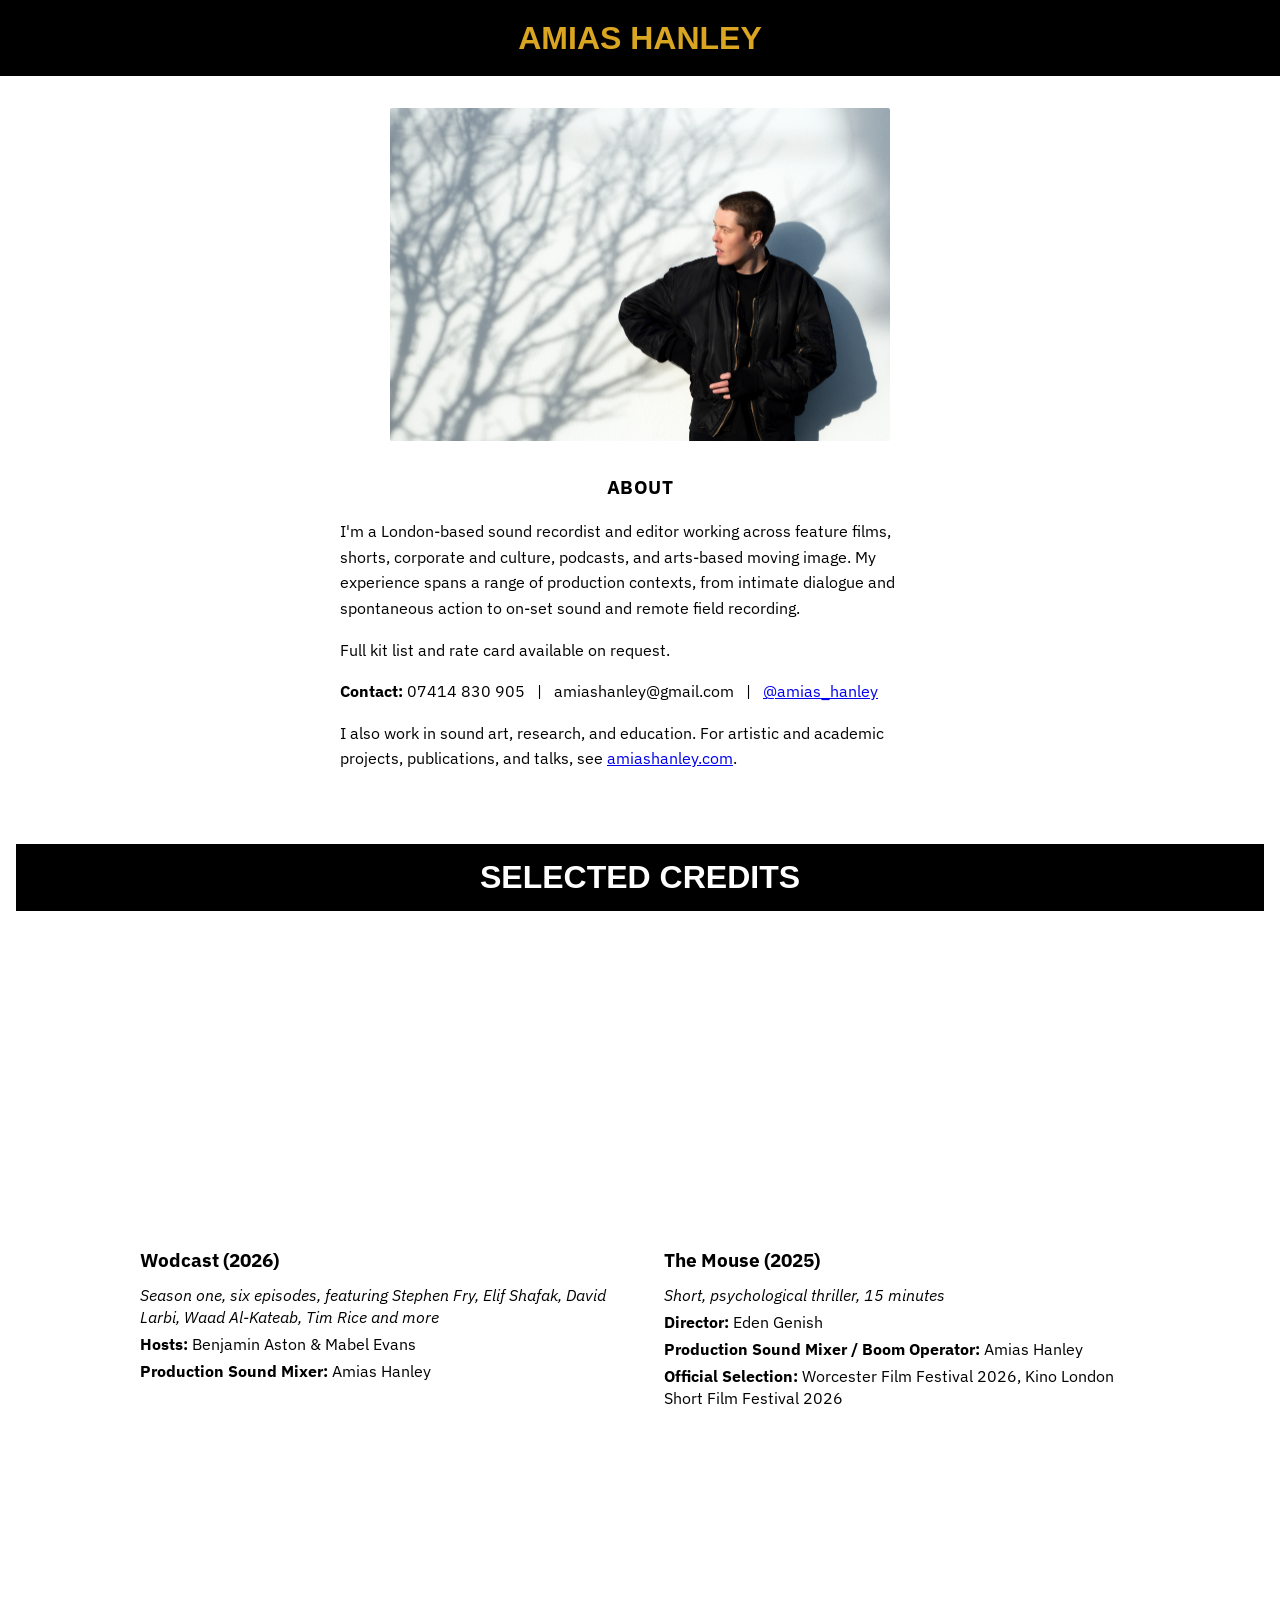
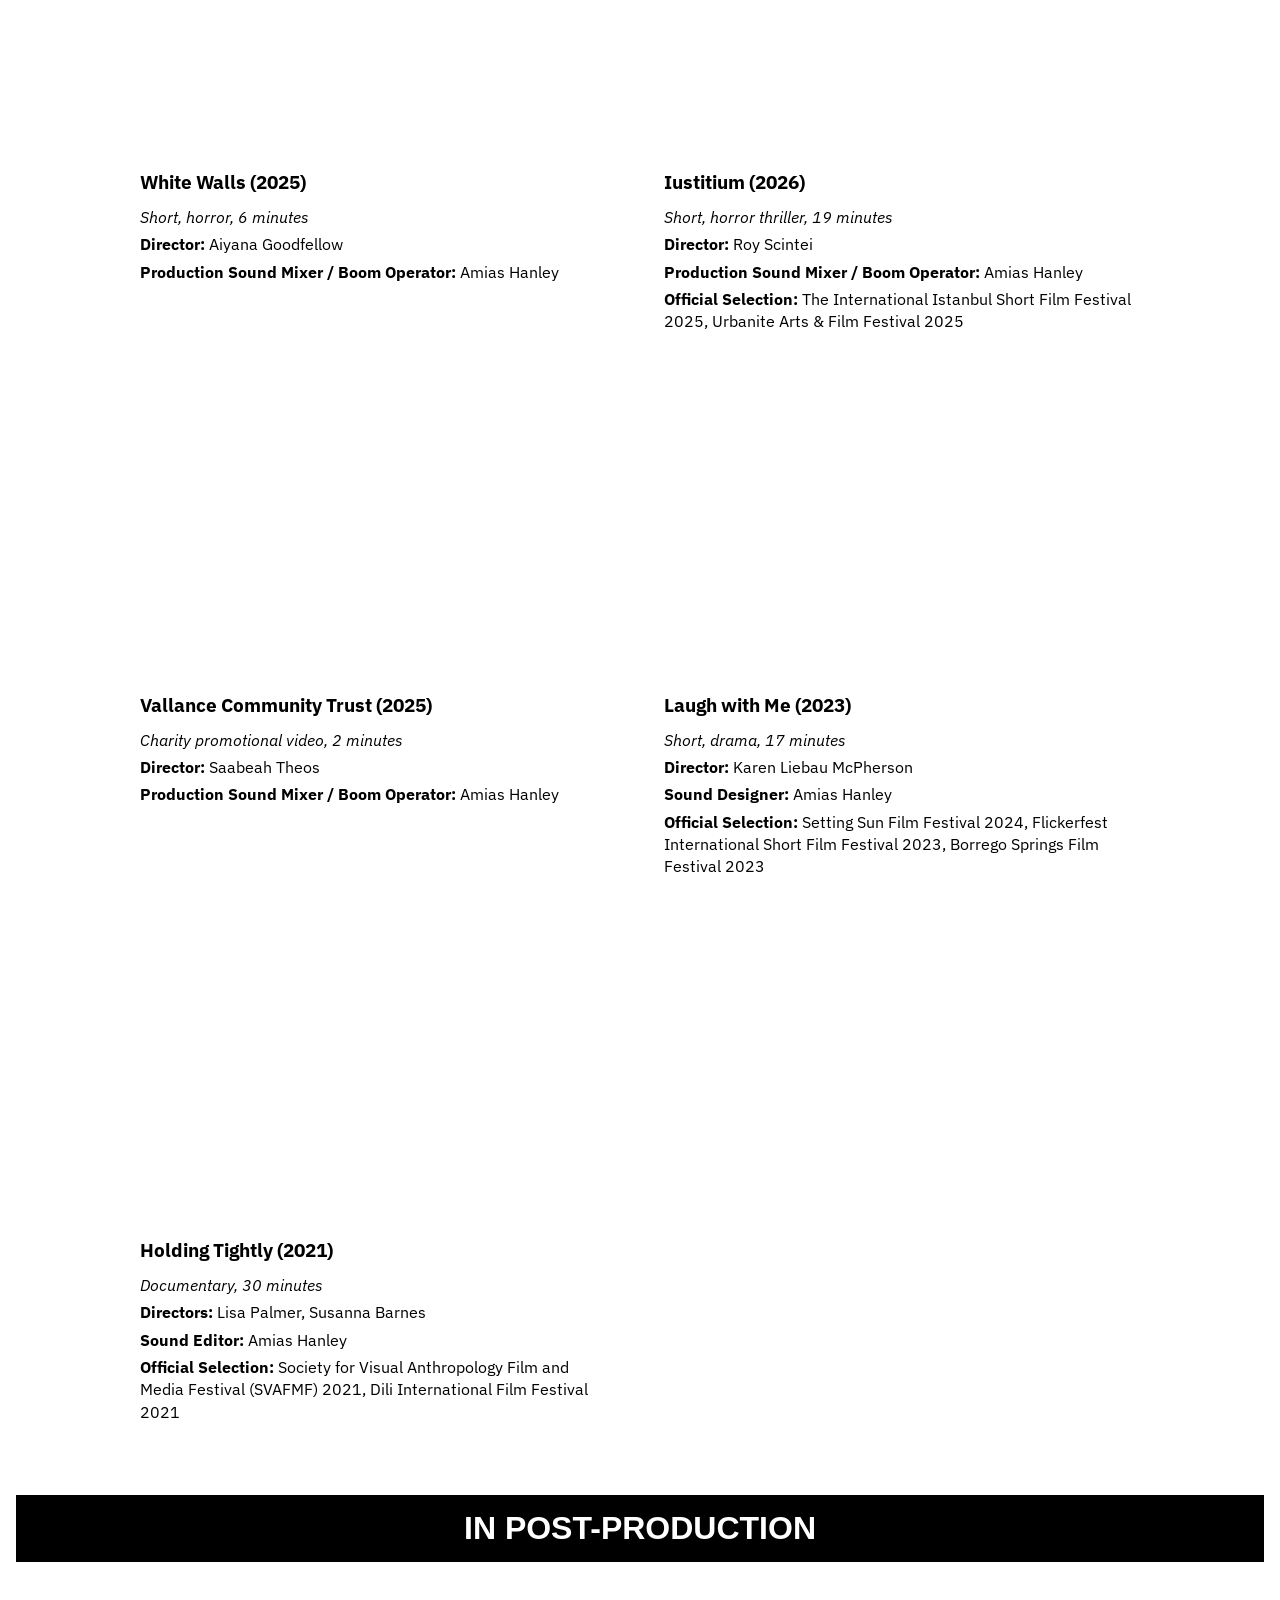
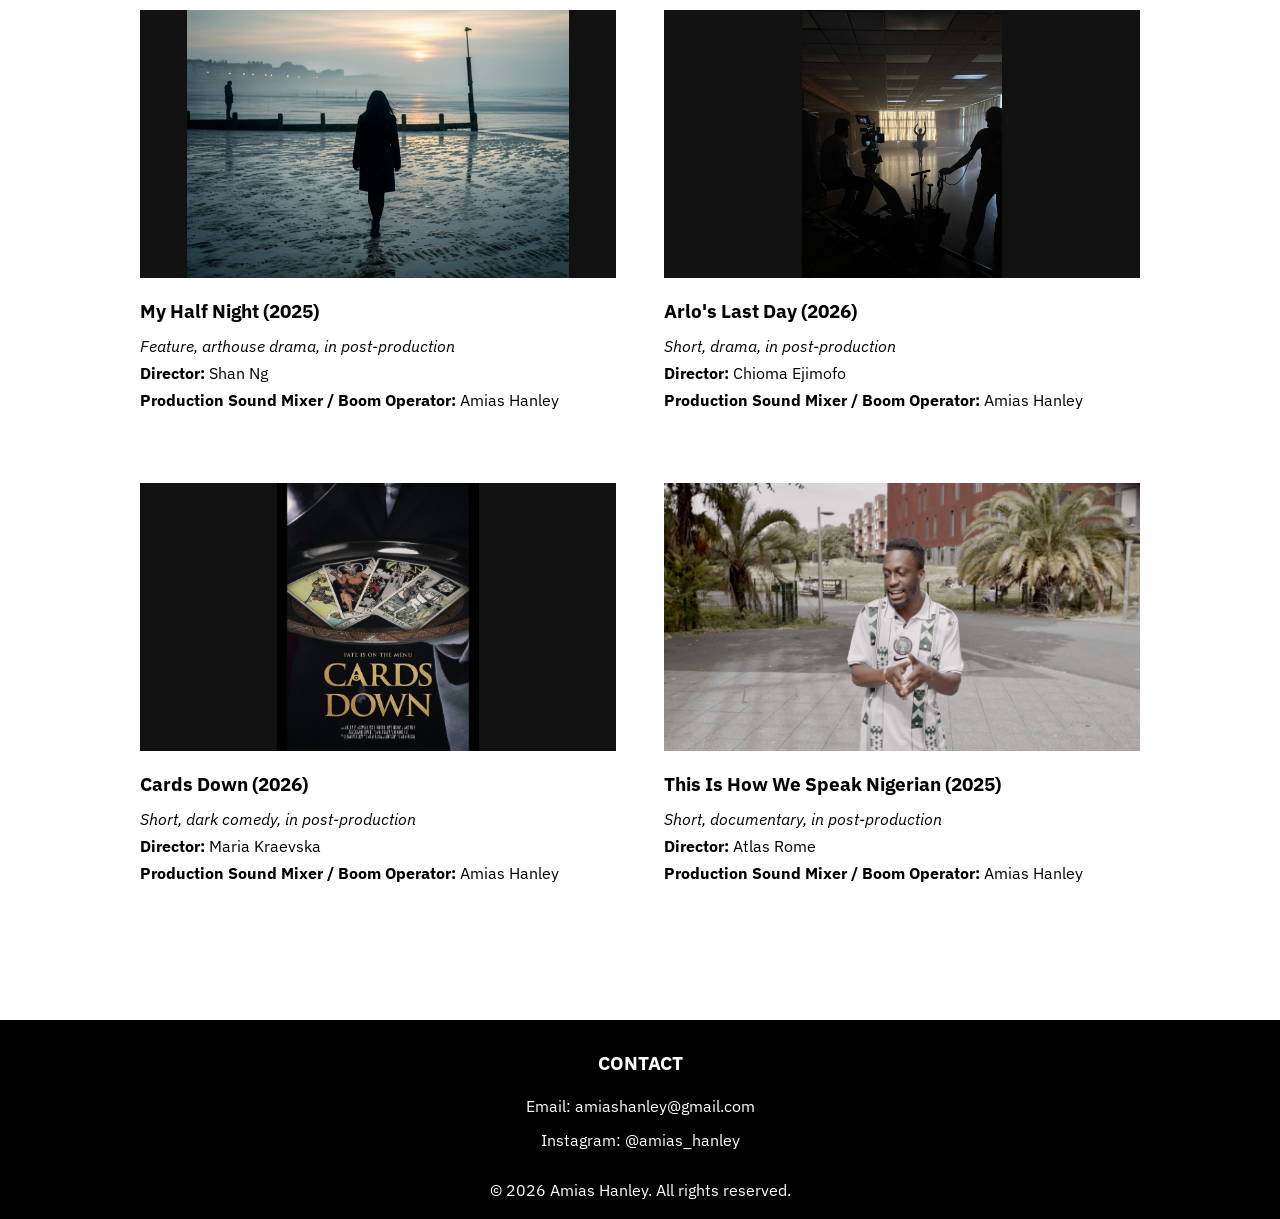
<file: index.html>
<!DOCTYPE html>
<html lang="en">
<head>
  <meta charset="UTF-8">
  <meta name="viewport" content="width=device-width, initial-scale=1.0">

  <title>Amias Hanley | Sound</title>

  <link rel="icon" href="images/003-ahs.favicon.transparent.png" type="image/png">

  <link rel="preconnect" href="https://fonts.googleapis.com">
  <link rel="preconnect" href="https://fonts.gstatic.com" crossorigin>
  <link href="https://fonts.googleapis.com/css2?family=IBM+Plex+Sans:ital,wght@0,300;0,400;0,500;0,600;0,700;1,400&display=swap" rel="stylesheet">

  <link rel="stylesheet" href="style.css">
</head>
<body>
  <!-- Header Section -->
  <header>
    <h1>AMIAS HANLEY</h1>
  </header>

    <!-- About Section -->
<section id="about">
  <img src="images/001-amias-hanley-photo-devika-bilimoria.jpg" alt="Portrait of Amias Hanley. Photo: Devika Bilimoria">
  <h3>ABOUT</h3>
  <p>I'm a London-based sound recordist and editor working across feature films, shorts, corporate and culture, podcasts, and arts-based moving image. My experience spans a range of production contexts, from intimate dialogue and spontaneous action to on-set sound and remote field recording.</p>

<p>Full kit list and rate card available on request.</p>

<p><strong>Contact:</strong> 07414 830 905 &nbsp; | &nbsp; amiashanley@gmail.com &nbsp; | &nbsp; <a href="https://instagram.com/amias_hanley" target="_blank">@amias_hanley</a></p>

<p>I also work in sound art, research, and education. For artistic and academic projects, publications, and talks, see <a href="https://www.amiashanley.com" target="_blank">amiashanley.com</a>.</p>
</section>

<!-- Film Section: Video Grid -->
<section id="film-section">
  <h2 class="film-heading">Selected Credits</h2>
  <div class="content-grid">

    <!-- Wodcast -->
    <div class="content-item">
      <div class="video-container">
        <iframe 
          src="https://www.youtube.com/embed/XvIjph0xPK0" 
          title="YouTube video player" 
          frameborder="0" 
          allow="accelerometer; autoplay; clipboard-write; encrypted-media; gyroscope; picture-in-picture" 
          allowfullscreen>
        </iframe>
      </div>
      <div class="project">
        <h3>Wodcast (2026)</h3>
        <p><em>Season one, six episodes, featuring Stephen Fry, Elif Shafak, David Larbi, Waad Al-Kateab, Tim Rice and more</em></p>
        <p><strong>Hosts:</strong> Benjamin Aston & Mabel Evans</p>
        <p><strong>Production Sound Mixer:</strong> Amias Hanley</p>
      </div>
    </div>

     <!-- The Mouse -->
    <div class="content-item">
  <div class="video-container">
    <iframe 
      src="https://www.youtube.com/embed/_j5LCXTcDgM" 
      title="YouTube video player" 
      frameborder="0" 
      allow="accelerometer; autoplay; clipboard-write; encrypted-media; gyroscope; picture-in-picture" 
      allowfullscreen>
    </iframe>
  </div>
  <div class="project">
    <h3>The Mouse (2025)</h3>
    <p><em>Short, psychological thriller, 15 minutes</em></p>
    <p><strong>Director:</strong> Eden Genish</p>
    <p><strong>Production Sound Mixer / Boom Operator:</strong> Amias Hanley</p>
    <p><strong>Official Selection:</strong> Worcester Film Festival 2026, Kino London Short Film Festival 2026</p>
  </div>
</div>

    <!-- White Walls -->
    <div class="content-item">
      <div class="video-container">
        <iframe 
          src="https://www.youtube.com/embed/Se4Akojj3Lo" 
          title="YouTube video player" 
          frameborder="0" 
          allow="accelerometer; autoplay; clipboard-write; encrypted-media; gyroscope; picture-in-picture" 
          allowfullscreen>
        </iframe>
      </div>
      <div class="project">
        <h3>White Walls (2025)</h3>
        <p><em>Short, horror, 6 minutes</em></p>
        <p><strong>Director:</strong> Aiyana Goodfellow</p>
        <p><strong>Production Sound Mixer / Boom Operator:</strong> Amias Hanley</p>
      </div>
    </div>

    <!-- Iustitium -->
    <div class="content-item">
  <div class="video-container">
    <iframe width="560" height="315" src="https://www.youtube.com/embed/ovKR_017igU?si=QKPlKV_r1Uzd54P8" title="YouTube video player" frameborder="0" allow="accelerometer; autoplay; clipboard-write; encrypted-media; gyroscope; picture-in-picture; web-share" referrerpolicy="strict-origin-when-cross-origin" allowfullscreen></iframe>
  </div>
  <div class="project">
    <h3>Iustitium (2026)</h3>
    <p><em>Short, horror thriller, 19 minutes</em></p>
    <p><strong>Director:</strong> Roy Scintei</p>
    <p><strong>Production Sound Mixer / Boom Operator:</strong> Amias Hanley</p>
    <p><strong>Official Selection:</strong> The International Istanbul Short Film Festival 2025, Urbanite Arts & Film Festival 2025</p>
  </div>
</div>

    <!-- Vallance Community Trust -->
<div class="content-item">
  <div class="video-container">
    <iframe 
      src="https://player.vimeo.com/video/1195422866"
      frameborder="0" 
      allow="autoplay; fullscreen; picture-in-picture" 
      allowfullscreen>
    </iframe>
  </div>
  <div class="project">
    <h3>Vallance Community Trust (2025)</h3>
    <p><em>Charity promotional video, 2 minutes</em></p>
    <p><strong>Director:</strong> Saabeah Theos</p>
    <p><strong>Production Sound Mixer / Boom Operator:</strong> Amias Hanley</p>
  </div>
</div>

    <!-- Laugh with Me -->
    <div class="content-item">
      <div class="video-container">
        <iframe 
          src="https://www.youtube.com/embed/NxhBD2s2a7E" 
          title="YouTube video player" 
          frameborder="0" 
          allow="accelerometer; autoplay; clipboard-write; encrypted-media; gyroscope; picture-in-picture" 
          allowfullscreen>
        </iframe>
      </div>
      <div class="project">
        <h3>Laugh with Me (2023)</h3>
        <p><em>Short, drama, 17 minutes</em></p>
        <p><strong>Director:</strong> Karen Liebau McPherson</p>
        <p><strong>Sound Designer:</strong> Amias Hanley</p>
        <p><strong>Official Selection:</strong> Setting Sun Film Festival 2024, Flickerfest International Short Film Festival 2023, Borrego Springs Film Festival 2023</p>
      </div>
    </div>

    <!-- Holding Tightly -->
    <div class="content-item">
      <div class="video-container">
        <iframe 
          src="https://player.vimeo.com/video/551351079"
          frameborder="0" 
          allow="autoplay; fullscreen; picture-in-picture" 
          allowfullscreen>
        </iframe>
      </div>
      <div class="project">
        <h3>Holding Tightly (2021)</h3> 
        <p><em>Documentary, 30 minutes</em></p>
        <p><strong>Directors:</strong> Lisa Palmer, Susanna Barnes</p>
        <p><strong>Sound Editor:</strong> Amias Hanley</p>
        <p><strong>Official Selection:</strong> Society for Visual Anthropology Film and Media Festival (SVAFMF) 2021, Dili International Film Festival 2021</p>
      </div>
    </div>

    </div>

<h2 class="film-heading">In Post-Production</h2>

<div class="content-grid">

    <!-- My Half Night: pulled from Selected Credits, still in post -->
    <div class="content-item">
      <div class="video-container is-poster">
        <img src="images/002-my-half-night.png" alt="My Half Night">
      </div>
      <div class="project">
        <h3>My Half Night (2025)</h3>
        <p><em>Feature, arthouse drama, in post-production</em></p>
        <p><strong>Director:</strong> Shan Ng</p>
        <p><strong>Production Sound Mixer / Boom Operator:</strong> Amias Hanley</p>
      </div>
    </div>

    <!-- Arlo's Last Day: still in post -->
    <div class="content-item">
      <div class="video-container is-poster">
        <img src="images/001-arlo's-last-day-bts.jpg" alt="arlo's-last-day-bts">
      </div>
      <div class="project">
        <h3>Arlo's Last Day (2026)</h3>
        <p><em>Short, drama, in post-production</em></p>
        <p><strong>Director:</strong> Chioma Ejimofo</p>
        <p><strong>Production Sound Mixer / Boom Operator:</strong> Amias Hanley</p>
      </div>
    </div>

    <!-- Cards Down: still in post -->
    <div class="content-item"> 
      <div class="video-container is-poster">
        <img src="images/001-cards-down.jpg" alt="cards-down">
      </div>
      <div class="project">
        <h3>Cards Down (2026)</h3>
        <p><em>Short, dark comedy, in post-production</em></p>
        <p><strong>Director:</strong> Maria Kraevska</p>
        <p><strong>Production Sound Mixer / Boom Operator:</strong> Amias Hanley</p>
      </div>
    </div>

 <!-- This Is How We Speak Nigerian: NOTE - need filmmaker permission before using footage -->
    <div class="content-item">
      <div class="video-container">
        <img src="images/001-tihwsn.jpg" alt="This Is How We Speak Nigerian (film still)" style="width: 100%; height: auto; object-fit: cover;">
      </div>
      <div class="project">
        <h3>This Is How We Speak Nigerian (2025)</h3>
        <p><em>Short, documentary, in post-production</em></p>
        <p><strong>Director:</strong> Atlas Rome</p>
        <p><strong>Production Sound Mixer / Boom Operator:</strong> Amias Hanley</p>
      </div>
    </div>
    
  </div>
</section>
  
  <!-- Footer Section -->
<footer>
  <div class="footer-content">
    <div class="contact">
      <h3>Contact</h3>
      <p>Email: amiashanley@gmail.com</p>
      <p>Instagram: @amias_hanley</p>
      <!-- Or add social media links -->
    </div>
    <div class="copyright">
      <p>&copy; 2026 Amias Hanley. All rights reserved.</p>
    </div>
  </div>
</footer>

  <!-- Link to your JavaScript file -->
  <script src="script.js"></script>
</body>
</html>
</file>
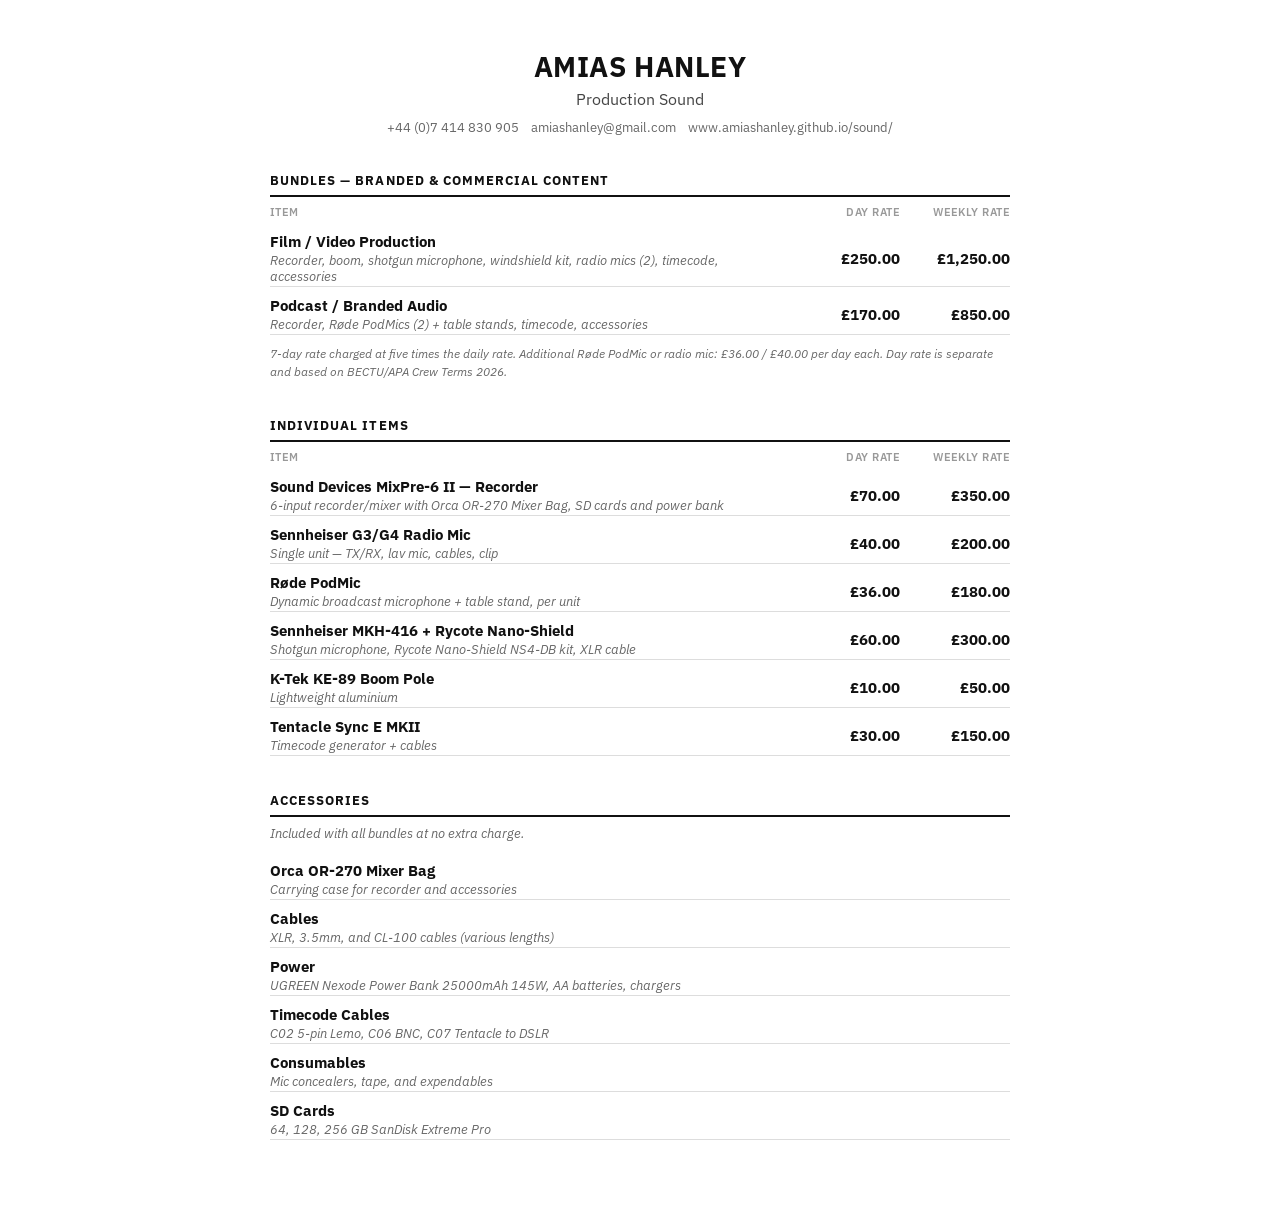
<file: commercial-rate-card.html>
<!DOCTYPE html>
<html lang="en">
<head>
<meta charset="UTF-8">
<title>Amias Hanley — Branded & Commercial Rate Card</title>
<link rel="preconnect" href="https://fonts.googleapis.com">
<link rel="preconnect" href="https://fonts.gstatic.com" crossorigin>
<link href="https://fonts.googleapis.com/css2?family=IBM+Plex+Sans:ital,wght@0,300;0,400;0,500;0,600;0,700;1,400&display=swap" rel="stylesheet">
<style>
  :root {
    --ink: #111111;
    --grey: #666666;
    --hairline: #dddddd;
    --rule: #111111;
    --col-width: 110px;
  }
  * { box-sizing: border-box; }
  body {
    font-family: 'IBM Plex Sans', sans-serif;
    color: var(--ink);
    max-width: 820px;
    margin: 0 auto;
    padding: 48px 40px 80px;
    background: #ffffff;
  }
  h1 {
    text-align: center;
    font-size: 28px;
    font-weight: 700;
    letter-spacing: 0.02em;
    margin: 0 0 4px;
  }
  .subtitle {
    text-align: center;
    font-size: 16px;
    color: #444;
    font-weight: 400;
    margin: 0 0 10px;
  }
  .contact {
    text-align: center;
    font-size: 13px;
    color: var(--grey);
    margin: 0 0 14px;
  }
  .contact a {
    color: var(--grey);
    text-decoration: none;
  }
  .contact a:hover {
    text-decoration: underline;
  }
  .category {
    font-size: 13px;
    font-weight: 700;
    letter-spacing: 0.08em;
    text-transform: uppercase;
    border-bottom: 2px solid var(--rule);
    padding-bottom: 6px;
    margin: 36px 0 8px;
  }
  .col-labels {
    display: flex;
    font-size: 11px;
    font-weight: 600;
    color: #999;
    text-transform: uppercase;
    letter-spacing: 0.04em;
    margin-bottom: 4px;
  }
  .col-labels .name { flex: 1; }
  .col-labels .day, .col-labels .week,
  .row .day, .row .week {
    width: var(--col-width);
    text-align: right;
    flex: 0 0 var(--col-width);
  }

  .row {
    display: flex;
    align-items: baseline;
    padding: 9px 0 2px;
    border-bottom: 1px solid var(--hairline);
  }
  .row .name-block { flex: 1; padding-right: 12px; }
  .row .item-name {
    font-weight: 700;
    font-size: 15px;
  }
  .row .item-desc {
    font-size: 12.5px;
    font-style: italic;
    color: var(--grey);
    margin-top: 1px;
  }
  .row .day, .row .week {
    font-weight: 700;
    font-size: 15px;
    align-self: center;
  }
  .footnote {
    font-size: 12px;
    font-style: italic;
    color: #666;
    margin: 10px 0 0;
    line-height: 1.5;
  }
  .accessories-note {
    font-size: 13px;
    font-style: italic;
    color: #666;
    margin: 0 0 10px;
  }

  @media print {
    body { padding: 20px 30px; }
  }
</style>
</head>
<body>

<h1>AMIAS HANLEY</h1>
<div class="subtitle">Production Sound</div>
<div class="contact">
  <a href="tel:+447414830905">+44 (0)7 414 830 905</a> &nbsp;&nbsp;
  amiashanley@gmail.com &nbsp;&nbsp;
  <a href="https://amiashanley.github.io/sound/" target="_blank" rel="noopener noreferrer">www.amiashanley.github.io/sound/</a>
</div>

<div class="category">Bundles — Branded &amp; Commercial Content</div>
<div class="col-labels"><span class="name">Item</span><span class="day">Day Rate</span><span class="week">Weekly Rate</span></div>
<div id="bundles-rows">
  <div class="row">
    <div class="name-block">
      <div class="item-name">Film / Video Production</div>
      <div class="item-desc">Recorder, boom, shotgun microphone, windshield kit, radio mics (2), timecode, accessories</div>
    </div>
    <div class="day">£250.00</div>
    <div class="week">£1,250.00</div>
  </div>
  <div class="row">
    <div class="name-block">
      <div class="item-name">Podcast / Branded Audio</div>
      <div class="item-desc">Recorder, Røde PodMics (2) + table stands, timecode, accessories</div>
    </div>
    <div class="day">£170.00</div>
    <div class="week">£850.00</div>
  </div>
</div>
<div class="footnote">7-day rate charged at five times the daily rate. Additional Røde PodMic or radio mic: £36.00 / £40.00 per day each. Day rate is separate and based on BECTU/APA Crew Terms 2026.</div>

<div class="category">Individual Items</div>
<div class="col-labels"><span class="name">Item</span><span class="day">Day Rate</span><span class="week">Weekly Rate</span></div>
<div id="items-rows">
  <div class="row">
    <div class="name-block">
      <div class="item-name">Sound Devices MixPre-6 II — Recorder</div>
      <div class="item-desc">6-input recorder/mixer with Orca OR-270 Mixer Bag, SD cards and power bank</div>
    </div>
    <div class="day">£70.00</div>
    <div class="week">£350.00</div>
  </div>
  <div class="row">
    <div class="name-block">
      <div class="item-name">Sennheiser G3/G4 Radio Mic</div>
      <div class="item-desc">Single unit — TX/RX, lav mic, cables, clip</div>
    </div>
    <div class="day">£40.00</div>
    <div class="week">£200.00</div>
  </div>
  <div class="row">
    <div class="name-block">
      <div class="item-name">Røde PodMic</div>
      <div class="item-desc">Dynamic broadcast microphone + table stand, per unit</div>
    </div>
    <div class="day">£36.00</div>
    <div class="week">£180.00</div>
  </div>
  <div class="row">
    <div class="name-block">
      <div class="item-name">Sennheiser MKH-416 + Rycote Nano-Shield</div>
      <div class="item-desc">Shotgun microphone, Rycote Nano-Shield NS4-DB kit, XLR cable</div>
    </div>
    <div class="day">£60.00</div>
    <div class="week">£300.00</div>
  </div>
  <div class="row">
    <div class="name-block">
      <div class="item-name">K-Tek KE-89 Boom Pole</div>
      <div class="item-desc">Lightweight aluminium</div>
    </div>
    <div class="day">£10.00</div>
    <div class="week">£50.00</div>
  </div>
  <div class="row">
    <div class="name-block">
      <div class="item-name">Tentacle Sync E MKII</div>
      <div class="item-desc">Timecode generator + cables</div>
    </div>
    <div class="day">£30.00</div>
    <div class="week">£150.00</div>
  </div>
</div>

<div class="category">Accessories</div>
<div class="accessories-note">Included with all bundles at no extra charge.</div>
<div id="accessories-rows">
  <div class="row">
    <div class="name-block">
      <div class="item-name">Orca OR-270 Mixer Bag</div>
      <div class="item-desc">Carrying case for recorder and accessories</div>
    </div>
    <div class="day"></div><div class="week"></div>
  </div>
  <div class="row">
    <div class="name-block">
      <div class="item-name">Cables</div>
      <div class="item-desc">XLR, 3.5mm, and CL-100 cables (various lengths)</div>
    </div>
    <div class="day"></div><div class="week"></div>
  </div>
  <div class="row">
    <div class="name-block">
      <div class="item-name">Power</div>
      <div class="item-desc">UGREEN Nexode Power Bank 25000mAh 145W, AA batteries, chargers</div>
    </div>
    <div class="day"></div><div class="week"></div>
  </div>
  <div class="row">
    <div class="name-block">
      <div class="item-name">Timecode Cables</div>
      <div class="item-desc">C02 5-pin Lemo, C06 BNC, C07 Tentacle to DSLR</div>
    </div>
    <div class="day"></div><div class="week"></div>
  </div>
  <div class="row">
    <div class="name-block">
      <div class="item-name">Consumables</div>
      <div class="item-desc">Mic concealers, tape, and expendables</div>
    </div>
    <div class="day"></div><div class="week"></div>
  </div>
  <div class="row">
    <div class="name-block">
      <div class="item-name">SD Cards</div>
      <div class="item-desc">64, 128, 256 GB SanDisk Extreme Pro</div>
    </div>
    <div class="day"></div><div class="week"></div>
  </div>
</div>

</body>
</html>
</file>
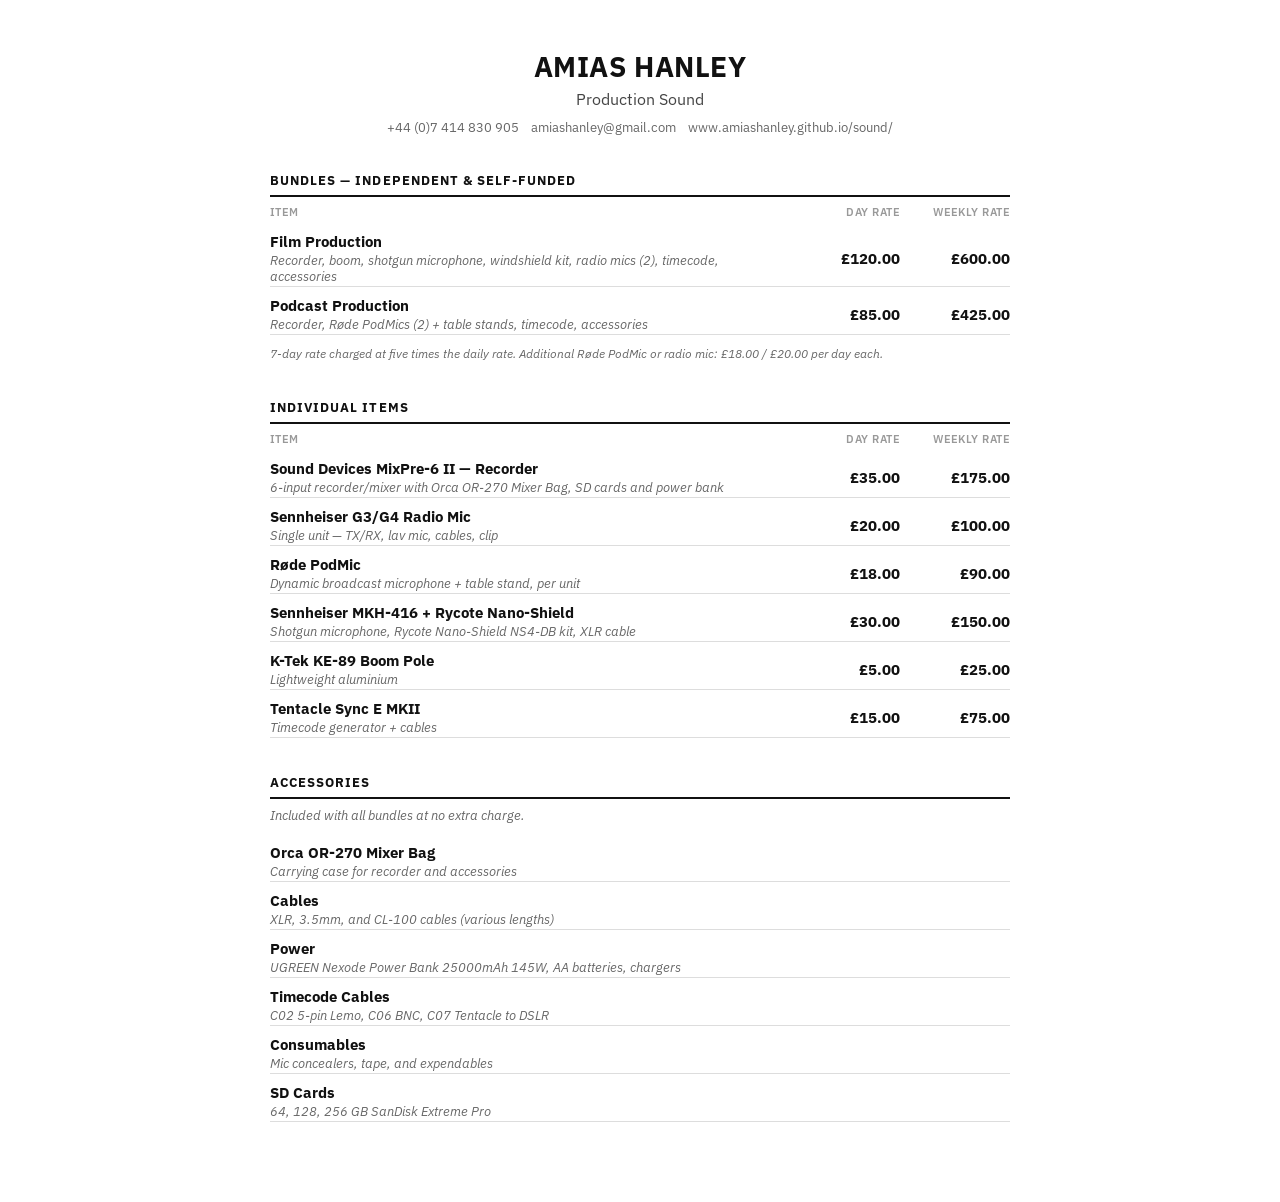
<file: kit-rates.html>
<!DOCTYPE html>
<html lang="en">
<head>
<meta charset="UTF-8">
<title>Amias Hanley — Self-Funded & Independent Rate Card</title>
<link rel="preconnect" href="https://fonts.googleapis.com">
<link rel="preconnect" href="https://fonts.gstatic.com" crossorigin>
<link href="https://fonts.googleapis.com/css2?family=IBM+Plex+Sans:ital,wght@0,300;0,400;0,500;0,600;0,700;1,400&display=swap" rel="stylesheet">
<style>
  :root {
    --ink: #111111;
    --grey: #666666;
    --hairline: #dddddd;
    --rule: #111111;
    --col-width: 110px;
  }
  * { box-sizing: border-box; }
  body {
    font-family: 'IBM Plex Sans', sans-serif;
    color: var(--ink);
    max-width: 820px;
    margin: 0 auto;
    padding: 48px 40px 80px;
    background: #ffffff;
  }
  h1 {
    text-align: center;
    font-size: 28px;
    font-weight: 700;
    letter-spacing: 0.02em;
    margin: 0 0 4px;
  }
  .subtitle {
    text-align: center;
    font-size: 16px;
    color: #444;
    font-weight: 400;
    margin: 0 0 10px;
  }
  .contact {
    text-align: center;
    font-size: 13px;
    color: var(--grey);
    margin: 0 0 14px;
  }
  .contact a {
    color: var(--grey);
    text-decoration: none;
  }
  .contact a:hover {
    text-decoration: underline;
  }
  .category {
    font-size: 13px;
    font-weight: 700;
    letter-spacing: 0.08em;
    text-transform: uppercase;
    border-bottom: 2px solid var(--rule);
    padding-bottom: 6px;
    margin: 36px 0 8px;
  }
  .col-labels {
    display: flex;
    font-size: 11px;
    font-weight: 600;
    color: #999;
    text-transform: uppercase;
    letter-spacing: 0.04em;
    margin-bottom: 4px;
  }
  .col-labels .name { flex: 1; }
  .col-labels .day, .col-labels .week,
  .row .day, .row .week {
    width: var(--col-width);
    text-align: right;
    flex: 0 0 var(--col-width);
  }

  .row {
    display: flex;
    align-items: baseline;
    padding: 9px 0 2px;
    border-bottom: 1px solid var(--hairline);
  }
  .row .name-block { flex: 1; padding-right: 12px; }
  .row .item-name {
    font-weight: 700;
    font-size: 15px;
  }
  .row .item-desc {
    font-size: 12.5px;
    font-style: italic;
    color: var(--grey);
    margin-top: 1px;
  }
  .row .day, .row .week {
    font-weight: 700;
    font-size: 15px;
    align-self: center;
  }
  .footnote {
    font-size: 12px;
    font-style: italic;
    color: #666;
    margin: 10px 0 0;
    line-height: 1.5;
  }
  .accessories-note {
    font-size: 13px;
    font-style: italic;
    color: #666;
    margin: 0 0 10px;
  }

  @media print {
    body { padding: 20px 30px; }
  }
</style>
</head>
<body>

<h1>AMIAS HANLEY</h1>
<div class="subtitle">Production Sound</div>
<div class="contact">
  <a href="tel:+447414830905">+44 (0)7 414 830 905</a> &nbsp;&nbsp;
  amiashanley@gmail.com &nbsp;&nbsp;
  <a href="https://amiashanley.github.io/sound/" target="_blank" rel="noopener noreferrer">www.amiashanley.github.io/sound/</a>
</div>

<div class="category">Bundles — Independent &amp; Self-Funded</div>
<div class="col-labels"><span class="name">Item</span><span class="day">Day Rate</span><span class="week">Weekly Rate</span></div>
<div id="bundles-rows">
  <div class="row">
    <div class="name-block">
      <div class="item-name">Film Production</div>
      <div class="item-desc">Recorder, boom, shotgun microphone, windshield kit, radio mics (2), timecode, accessories</div>
    </div>
    <div class="day">£120.00</div>
    <div class="week">£600.00</div>
  </div>
  <div class="row">
    <div class="name-block">
      <div class="item-name">Podcast Production</div>
      <div class="item-desc">Recorder, Røde PodMics (2) + table stands, timecode, accessories</div>
    </div>
    <div class="day">£85.00</div>
    <div class="week">£425.00</div>
  </div>
</div>
<div class="footnote">7-day rate charged at five times the daily rate. Additional Røde PodMic or radio mic: £18.00 / £20.00 per day each.</div>

<div class="category">Individual Items</div>
<div class="col-labels"><span class="name">Item</span><span class="day">Day Rate</span><span class="week">Weekly Rate</span></div>
<div id="items-rows">
  <div class="row">
    <div class="name-block">
      <div class="item-name">Sound Devices MixPre-6 II — Recorder</div>
      <div class="item-desc">6-input recorder/mixer with Orca OR-270 Mixer Bag, SD cards and power bank</div>
    </div>
    <div class="day">£35.00</div>
    <div class="week">£175.00</div>
  </div>
  <div class="row">
    <div class="name-block">
      <div class="item-name">Sennheiser G3/G4 Radio Mic</div>
      <div class="item-desc">Single unit — TX/RX, lav mic, cables, clip</div>
    </div>
    <div class="day">£20.00</div>
    <div class="week">£100.00</div>
  </div>
  <div class="row">
    <div class="name-block">
      <div class="item-name">Røde PodMic</div>
      <div class="item-desc">Dynamic broadcast microphone + table stand, per unit</div>
    </div>
    <div class="day">£18.00</div>
    <div class="week">£90.00</div>
  </div>
  <div class="row">
    <div class="name-block">
      <div class="item-name">Sennheiser MKH-416 + Rycote Nano-Shield</div>
      <div class="item-desc">Shotgun microphone, Rycote Nano-Shield NS4-DB kit, XLR cable</div>
    </div>
    <div class="day">£30.00</div>
    <div class="week">£150.00</div>
  </div>
  <div class="row">
    <div class="name-block">
      <div class="item-name">K-Tek KE-89 Boom Pole</div>
      <div class="item-desc">Lightweight aluminium</div>
    </div>
    <div class="day">£5.00</div>
    <div class="week">£25.00</div>
  </div>
  <div class="row">
    <div class="name-block">
      <div class="item-name">Tentacle Sync E MKII</div>
      <div class="item-desc">Timecode generator + cables</div>
    </div>
    <div class="day">£15.00</div>
    <div class="week">£75.00</div>
  </div>
</div>

<div class="category">Accessories</div>
<div class="accessories-note">Included with all bundles at no extra charge.</div>
<div id="accessories-rows">
  <div class="row">
    <div class="name-block">
      <div class="item-name">Orca OR-270 Mixer Bag</div>
      <div class="item-desc">Carrying case for recorder and accessories</div>
    </div>
    <div class="day"></div><div class="week"></div>
  </div>
  <div class="row">
    <div class="name-block">
      <div class="item-name">Cables</div>
      <div class="item-desc">XLR, 3.5mm, and CL-100 cables (various lengths)</div>
    </div>
    <div class="day"></div><div class="week"></div>
  </div>
  <div class="row">
    <div class="name-block">
      <div class="item-name">Power</div>
      <div class="item-desc">UGREEN Nexode Power Bank 25000mAh 145W, AA batteries, chargers</div>
    </div>
    <div class="day"></div><div class="week"></div>
  </div>
  <div class="row">
    <div class="name-block">
      <div class="item-name">Timecode Cables</div>
      <div class="item-desc">C02 5-pin Lemo, C06 BNC, C07 Tentacle to DSLR</div>
    </div>
    <div class="day"></div><div class="week"></div>
  </div>
  <div class="row">
    <div class="name-block">
      <div class="item-name">Consumables</div>
      <div class="item-desc">Mic concealers, tape, and expendables</div>
    </div>
    <div class="day"></div><div class="week"></div>
  </div>
  <div class="row">
    <div class="name-block">
      <div class="item-name">SD Cards</div>
      <div class="item-desc">64, 128, 256 GB SanDisk Extreme Pro</div>
    </div>
    <div class="day"></div><div class="week"></div>
  </div>
</div>

</body>
</html>
</file>
<file: style.css>
body {
  font-family: "IBM Plex Sans", sans-serif;
  margin: 0;
  padding: 0;
  line-height: 1.6;
}

header {
  text-align: center;
  background: #000000; 
  color: goldenrod;
  padding: 0.02rem 0;
  margin: 0;
  line-height: 1;
}

header h1 {
  font-family: Arial, sans-serif;
}

#about {
  text-align: left;
  margin: 2rem auto;
  max-width: 800px;
  padding: 0 2rem;
}

#about img {
  max-width: 100%;
  height: auto; 
  display: block; 
  margin: 0 auto;
}

@media (min-width: 768px) {
  #about img {
    max-width: 500px;
  }
}

.project {
  text-align: left;
  margin-bottom: 1.5rem;
}

.project h3 {
  margin-bottom: 0.5rem;
}

h2 {
  font-family: Arial, sans-serif;
  font-size: 2rem;
  text-align: center;
  margin: 1.5rem 0;
  color: #000000;;
}

#about h3 {
  text-align: center;
  margin-top: 2rem;
  margin-bottom: 1rem;
  text-transform: uppercase;
  letter-spacing: 0.5px;
  font-weight: bold;
}

#about p {
  max-width: 60ch;
  margin-left: auto;
  margin-right: auto;
}

.film-heading {
  font-family: Arial, sans-serif;
  font-size: 2rem;
  text-align: center;
  margin: 1.5rem auto;
  background: #000000;
  color: #fff;
  padding: 0.5rem;
  text-transform: uppercase;
  
}

.project p {
  margin: 0.3rem 0;
  line-height: 1.4;
}

.content-grid {
  display: grid;
  grid-template-columns: repeat(2, 1fr);
  gap: 3rem; /* Increase from 2rem */
  margin: 3rem; /* Increase from 2rem */
  max-width: 1000px; /* Add a max-width */
  margin-left: auto;
  margin-right: auto;
}

.content-item {
  text-align: center;
}

/* Video Container Styling */
.video-container {
  position: relative;
  padding-bottom: 56.25%; /* 16:9 aspect ratio */
  height: 0;
  overflow: hidden;
  max-width: 100%;
}

.video-container iframe {
  position: absolute;
  top: 0;
  left: 0;
  width: 100%;
  height: 100%;
  border: 0;
}

/* Poster variant: same box, different content fit */
.video-container.is-poster {
  /* keep the 16:9 box unless you want a taller poster shape */
  background: #111;  /* letterbox tone */
}

/* Make the image fill the box without cropping */
.video-container.is-poster > img {
  position: absolute;   /* match iframe positioning */
  top: 0; left: 0;
  width: 100%;
  height: 100%;
  object-fit: contain;   /* full poster visible, no crop */
  display: block;
  border: 0;
}

/* Podcast Container Styling */
.podcast-container {
  position: relative;
  width: 100%;
  height: 360px; /* Increased height to accommodate larger players */
  overflow: hidden;
  box-shadow: 0 2px 8px rgba(0,0,0,0.1);
}

/* Prevent poster cropping inside the video aspect box */
.poster-container {
  display: flex;
  justify-content: center;
  align-items: center;
  overflow: hidden; /* keeps the box shape consistent */
}

.poster-image {
  width: 100%;
  height: 100%;
  object-fit: contain; /* ensure full poster is visible */
  background: #111; /* optional letterbox space for aesthetics */
}

.podcast-logo {
  position: absolute;
  top: 0;
  left: 0;
  width: 100%;
  height: 180px; /* Height for logo */
  object-fit: cover;
  z-index: 1;
}

/* Special case for podcasts without players - image fills full container */
.podcast-container.image-only .podcast-logo {
  height: 100%; /* Fill the entire 360px container */
}

.podcast-container iframe {
  position: absolute;
  bottom: 0;
  left: 0;
  width: 100%;
  height: 180px;
  border: 0;
  z-index: 2;
}

/* Responsive Design */
@media (max-width: 768px) {
  .content-grid {
    grid-template-columns: 1fr;
  }
}

footer {
  background: #000000;
  color: #fff;
  text-align: center;
  padding: 0.5rem 0;
  margin-top: 3rem;
}

.footer-content {
  max-width: 800px;
  margin: 0 auto;
  padding: 0 2rem;
}

footer h3 {
  margin-bottom: 1rem;
  font-size: 1.2rem;
  text-transform: uppercase;
}

footer p {
  margin: 0.5rem 0;
}

.contact {
  margin-bottom: 1.5rem;
}

section {
  padding: 1rem;
}

.content-grid {
  padding: 0 1rem;
}

.content-item, iframe {
  max-width: 100%; 
}
#about p {
  max-width: 60ch;
  margin-left: auto;
  margin-right: auto;
}

#about h3 {
  text-transform: uppercase;
  letter-spacing: 0.5px;
  font-weight: bold;
}

#about img {
  border-radius: 2px;
}
</file>
